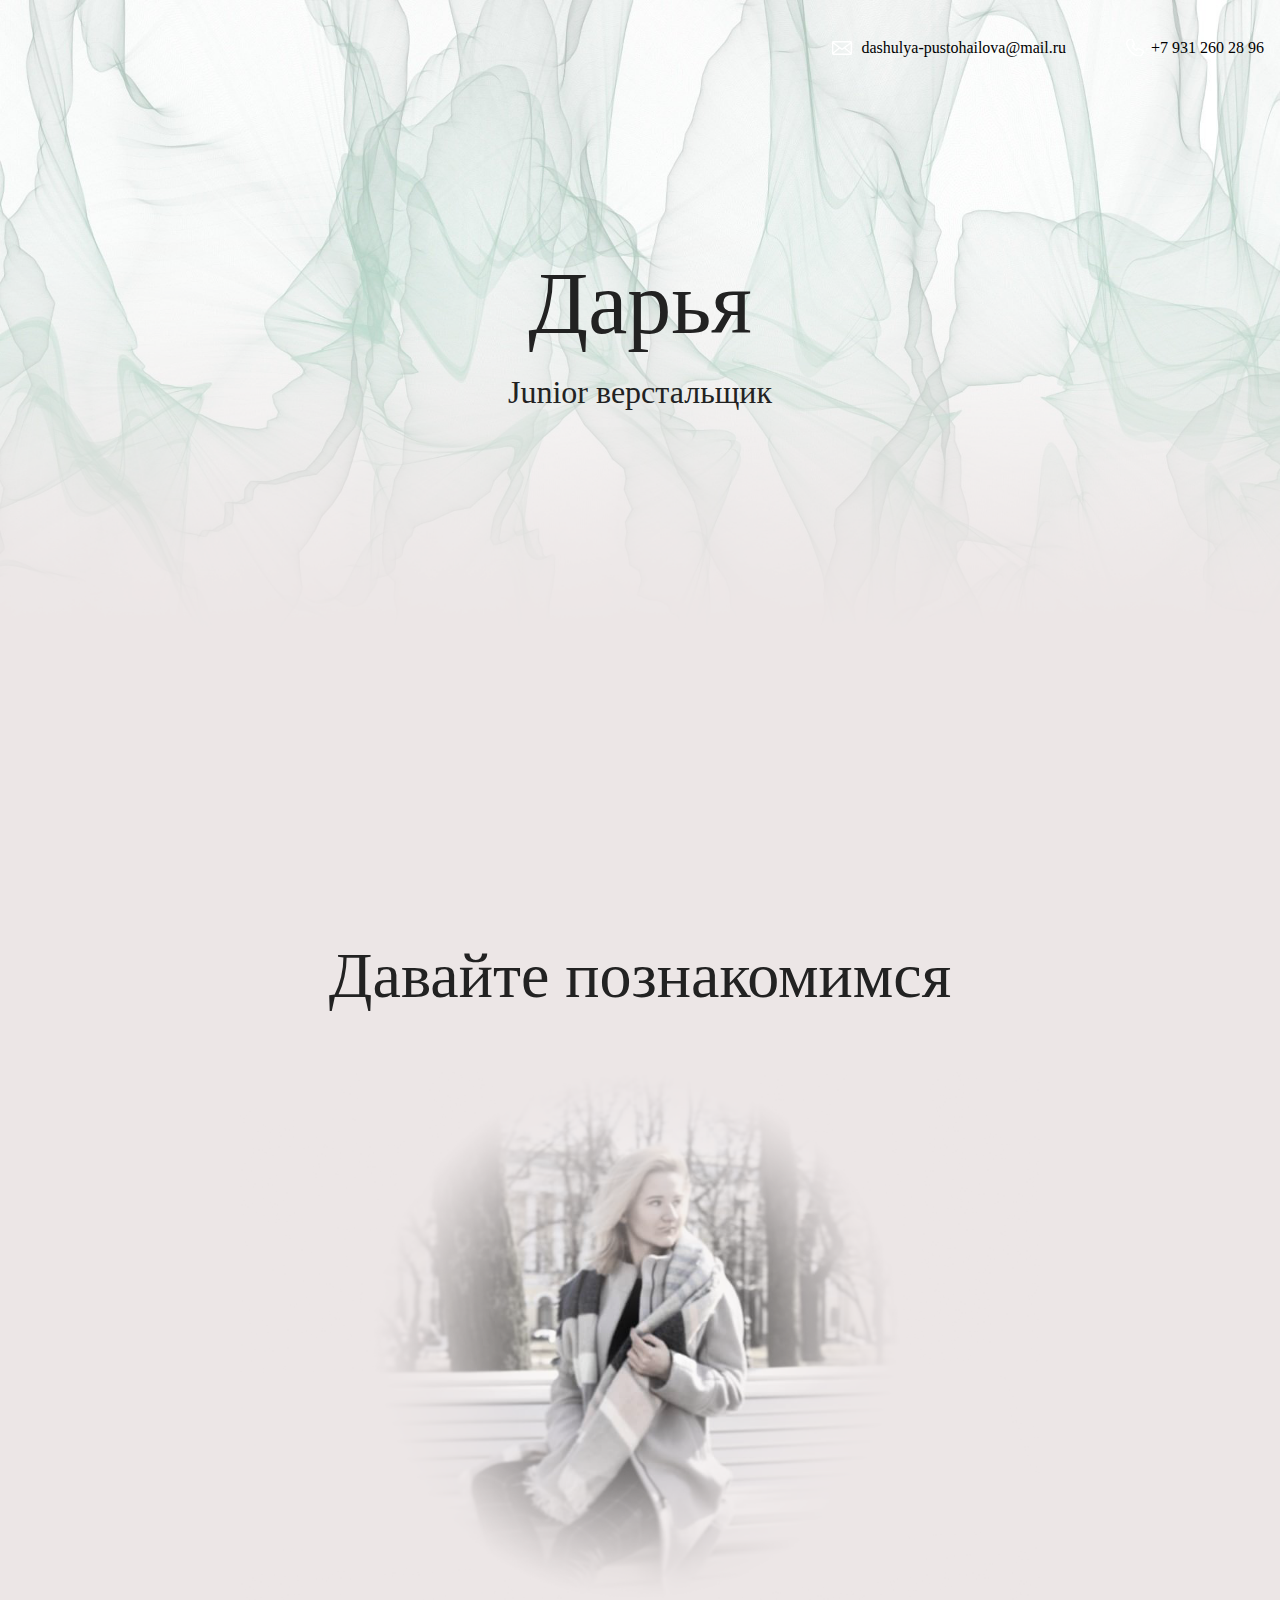
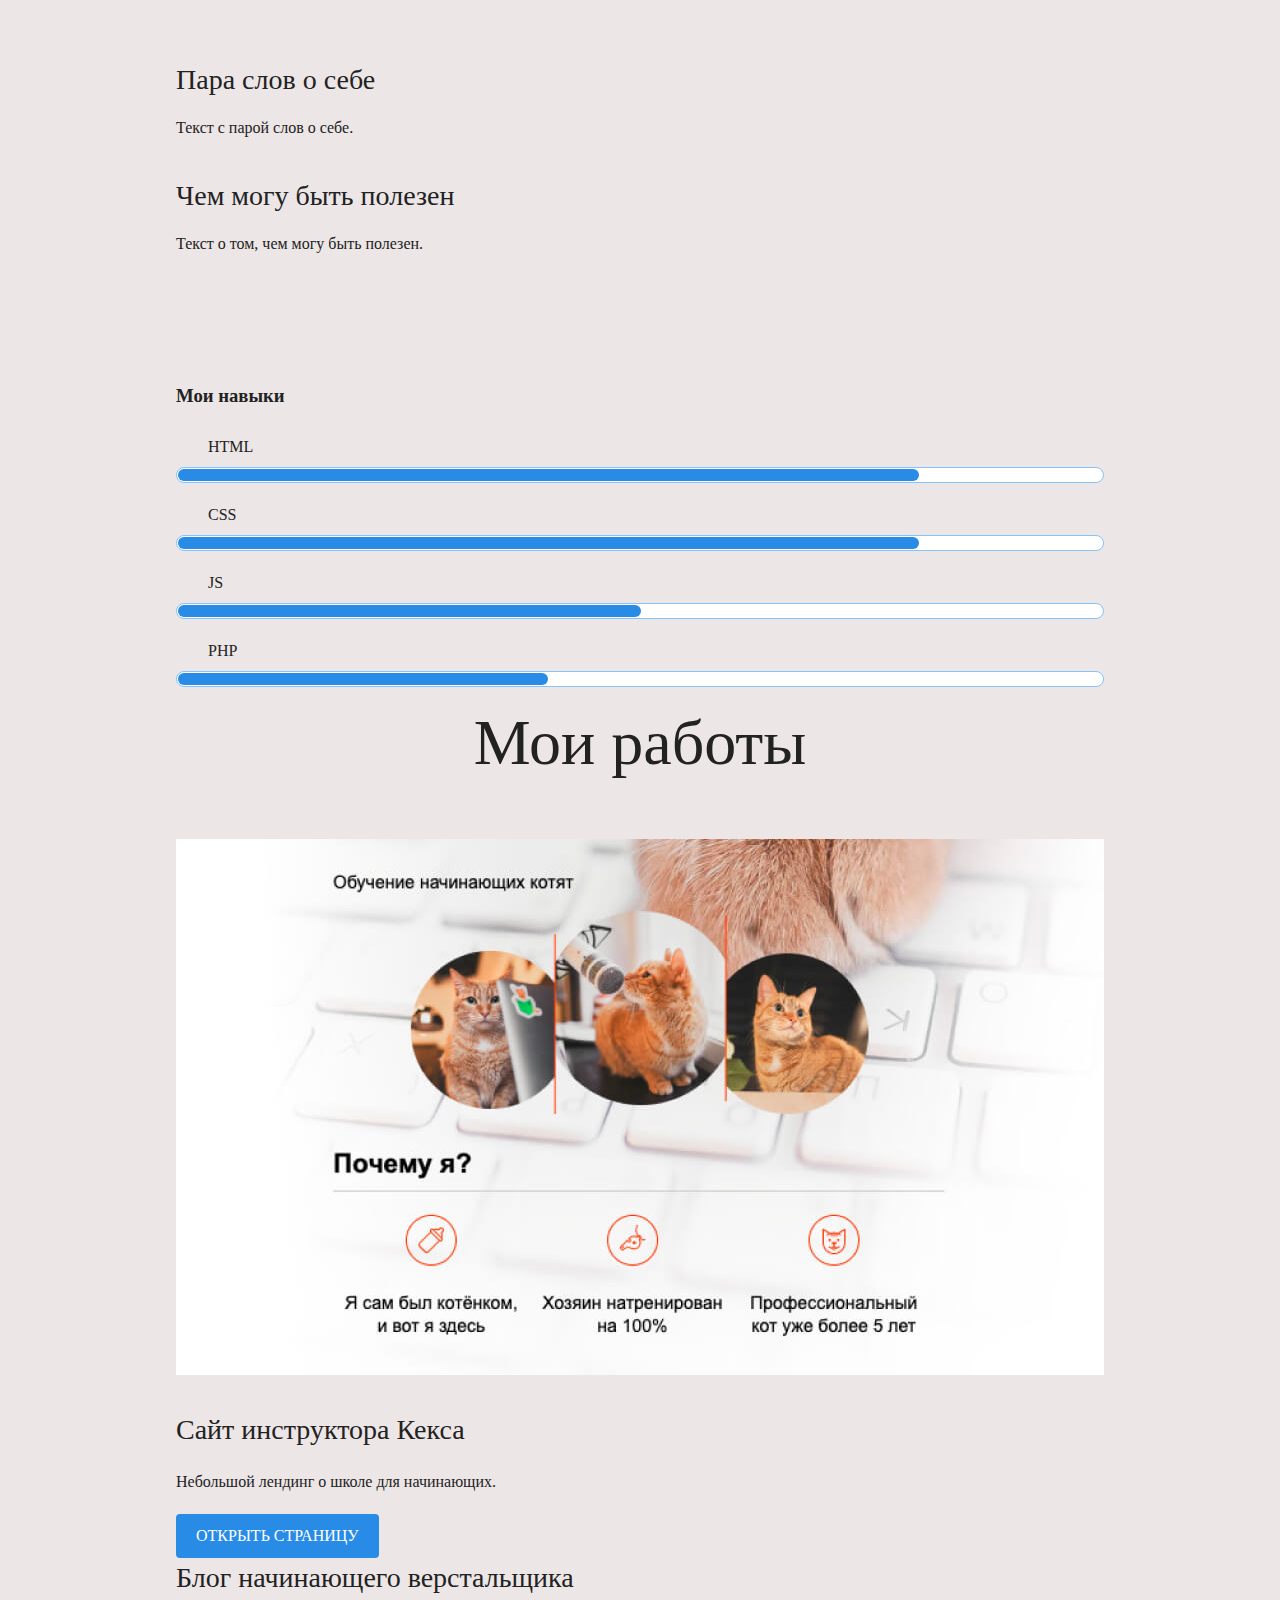
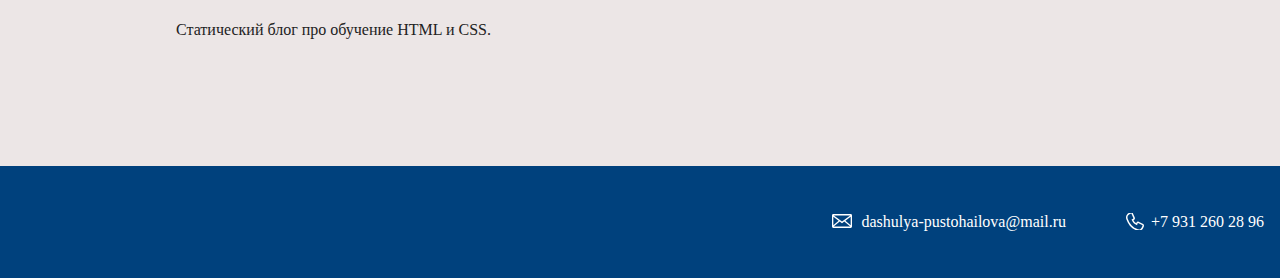
<file: index.html>
<!DOCTYPE html>
<html lang="ru">
  <head>
    <meta charset="UTF-8">
    <link rel="stylesheet" href="style.css">
    <title>Портфолио Junior верстальщика</title>
    <link href="https://fonts.googleapis.com/css?family=Montserrat:400,500,700|Old+Standard+TT&display=swap&subset=cyrillic" rel="stylesheet">
  </head>

  <body>
    <header class="page-header">
      <div class="container">
        <a class="footer-email" href="mailto:dashulya-pustohailova@mail.ru">dashulya-pustohailova@mail.ru</a>
        <a class="footer-phone" href="tel:+79312602896">+7 931 260 28 96</a>
      </div>
    </header>

    <section class="hero-image">
      <div class="container">
        <h1 class="heading">Дарья</h1>
        <p>Junior верстальщик</p>
      </div>
    </section>

    <section class="intro">
      <h2 class="subheading">Давайте познакомимся</h2>
      <figure class="user-image">

        <img src="img/files/IMG_20180407_234424_609.png"  width="800"  alt="Фотография Дарьи">
      </figure>
      <div class="container">
        <h3>Пара слов о себе</h3>
        <p>Текст с парой слов о себе.</p>
      </div>
      <div class="container">
        <h3>Чем могу быть полезен</h3>
        <p>Текст о том, чем могу быть полезен.</p>
      </div>
    </section>

    <div class="container skills">
      <h3>Мои навыки</h3>
      <dl class="skills-list">
        <dt>HTML</dt>
        <dd class="level"><div style="width: 80%;">80%</div></dd>
        <dt >CSS</dt>
        <dd class="level"><div style="width: 80%;">80%</div></dd>
        <dt >JS</dt>
        <dd class="level"><div style="width: 50%;">50%</div></dd>
        <dt >PHP</dt>
        <dd class="level"><div style="width: 40%;">40%</div></dd>
      </dl>
    </div>
    <section class="portfolio">
      <div class="container">
      <h2 class="subheading">Мои работы</h2>
        <figure class="project-image">
          <img src="img/files/project.jpg" width="928" height="536" alt="Cайт инструктора Кекса">
        </figure>
      <h3>Сайт инструктора Кекса</h3>
      <p>Небольшой лендинг о школе для начинающих.</p>
        <a class="button" href="source/project/index.html">Открыть страницу</a>
      <h3>Блог начинающего верстальщика</h3>
      <p>Статический блог про обучение HTML и CSS.</p>
      </div>
    </section>

    <footer class="page-footer">
      <div class="container">
        <a class="footer-email" href="mailto:dashulya-pustohailova@mail.ru">dashulya-pustohailova@mail.ru</a>
        <a  class="footer-phone" href="tel:+79312602896">+7 931 260 28 96</a>
      </div>
    </footer>
  </body>
</html>
</file>
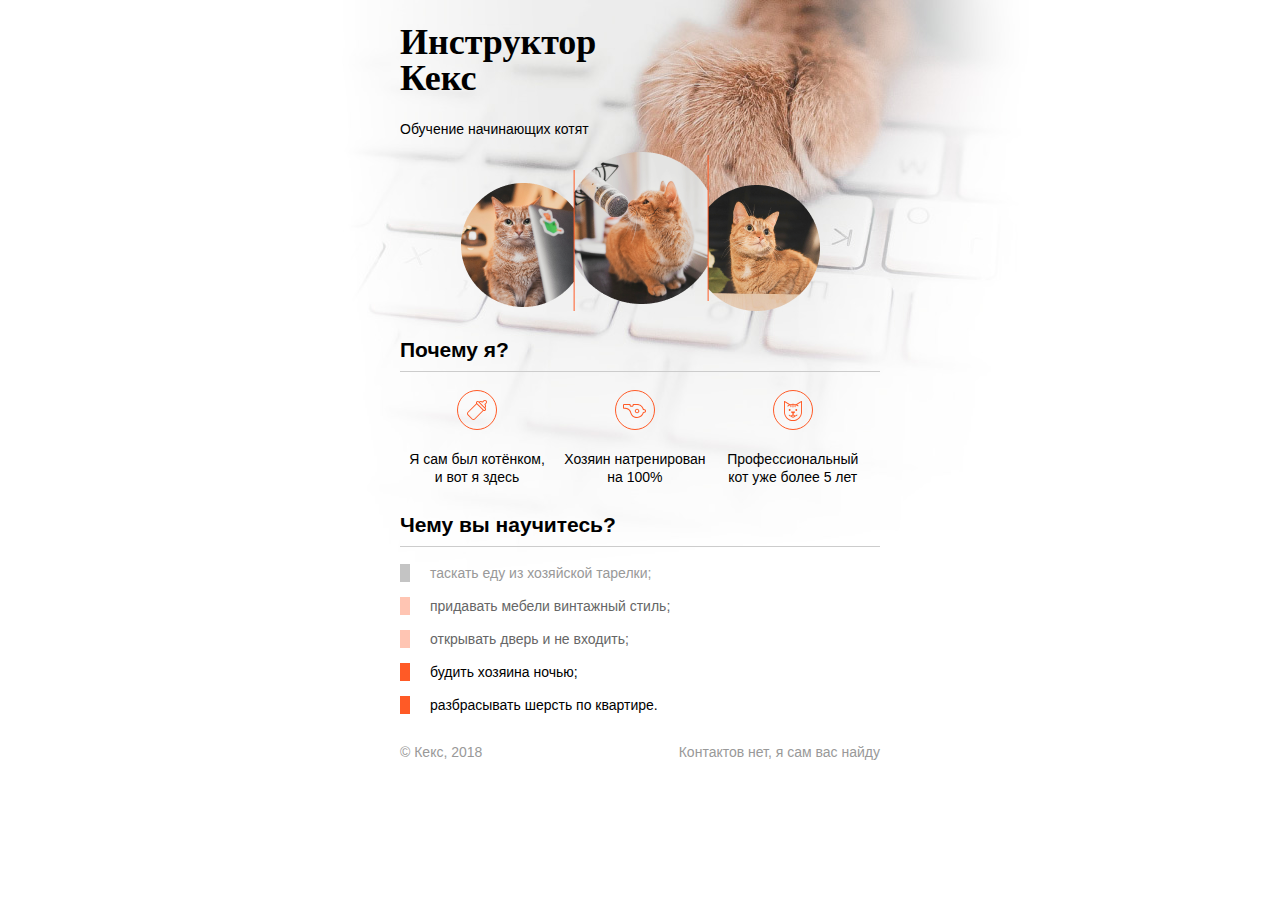
<file: source/project/index.html>
<!DOCTYPE html>
<html lang="ru">
  <head>
    <meta charset="utf-8">
    <title>Инструктор Кекс</title>
    <link rel="stylesheet" href="style.css">
  </head>
  <body>
    <div class="container">
      <header class="site-header">
        <h1>Инструктор Кекс</h1>
        <p>Обучение начинающих котят</p>
        <img src="../../img/img/keks.png">
      </header>

      <section class="features">
        <h2>Почему я?</h2>
        <p class="feature-kitten">Я сам был котёнком, и вот я здесь</p>
        <p class="feature-train">Хозяин натренирован на 100%</p>
        <p class="feature-cat">Профессиональный кот уже более 5 лет</p>
      </section>

      <section class="skills">
        <h2>Чему вы научитесь?</h2>
        <ul class="skills-list">
          <li class="skills-item">таскать еду из хозяйской тарелки;</li>
          <li class="skills-item standart">придавать мебели винтажный стиль;</li>
          <li class="skills-item standart">открывать дверь и не входить;</li>
          <li class="skills-item vip">будить хозяина ночью;</li>
          <li class="skills-item vip">разбрасывать шерсть по квартире.</li>
        </ul>
      </section>

      <footer class="site-footer">
        <p>© Кекс, 2018</p>
        <p>Контактов нет, я сам вас найду</p>
      </footer>
    </div>
  </body>
</html>
</file>
<file: style.css>
body {
  margin: 0;
  min-width: 960px;
  font-family: "Snell Roundhand", cursive;//"Montserrat", "Helvetica", "Arial", sans-serif;
  font-size: 16px;
  line-height: 32px;
  color: #222222;
  background-color: #ece6e6;
  background-image: url("img/img/my1.png");
  background-repeat: no-repeat;
  background-position: top center;
  background-size: 100%;
}
.container {
  max-width: 928px;
  margin: 0 auto;
  padding: 0 16px;
}

.page-header {
  margin: 0 0 160px;
  padding: 32px 0 32px;
}

.page-header .container,
.page-footer .container {
  max-width: 1408px;
  text-align: right;
}

.page-header a {
  margin-left: 56px;
  color: black;
  text-decoration: none;
  background-repeat: no-repeat;
  background-position: left;
}

.header-email {
  padding-left: 30px;
  background-image: url("img/img/icon-email-header.svg");
}

.header-phone {
  padding-left: 25px;
  background-image: url("img/img/icon-phone-header.svg");
}

.hero-image {
  margin-bottom: 520px;
}

.hero-image .container {
  max-width: 1408px;
  text-align: center;
}

.heading {
  margin: 0 0 16px;
  font-family: "Old Standard TT", "Times", "Times New Roman", serif;
  font-size: 88px;
  line-height: 96px;
  font-weight: 400;
}

.hero-image p {
  margin: 0;
  font-size: 32px;
  line-height: 48px;
}

.intro {
  margin: 0 0 120px;
}

.subheading {
  margin: 0 0 56px;
  font-family: "Old Standard TT", "Times", "Times New Roman", serif;
  font-size: 64px;
  line-height: 80px;
  font-weight: 400;
  text-align: center;
}

.user-image {
  margin: 0 0 32px;
  text-align: center;
}

.intro h3,
.portfolio h3 {
  margin: 0 0 12px;
  font-size: 28px;
  line-height: 40px;
  font-weight: 500;
}

.intro p {
  margin: 0 0 32px;
}

.skills-list {
  margin: 0;
  padding: 0;
}

.skills-list dt {
  padding-left: 32px;
  background-repeat: no-repeat;
  background-position: left;
}

.skill-html {
  background-image: url("img/img/icon-html.svg");
}

.skill-css {
  background-image: url("img/img/icon-css.svg");
}

.level {
  margin: 4px 0 16px;
  padding: 0;
  height: 14px;
  font-size: 0;
  background-color: #ffffff;
  border: 1px solid #86c3fa;
  border-radius: 8px;
}

.level div {
  margin: 1px;
  height: 12px;
  background-color: #288be6;
  border-radius: 6px;
}

.portfolio {
  margin: 0 0 120px;
}

.projects {
  margin: 0;
  padding: 0;
  list-style: none;
}

.projects li {
  margin: 0 0 80px;
}

.project-image {
  margin: 0 0 24px;
  text-align: center;
}

.projects p {
  margin: 0 0 24px;
}

.button {
  padding: 6px 20px;
  display: inline-block;
  vertical-align: baseline;
  text-decoration: none;
  text-transform: uppercase;
  border-radius: 4px;
  background-color: #288be6;
  color: #ffffff;
}

.page-footer {
  padding: 40px 0;
  background-color: #00417d;
  color: #ffffff;
}

.page-footer a {
  margin-left: 56px;
  color: inherit;
  text-decoration: none;
  background-repeat: no-repeat;
  background-position: left;
}

.footer-email {
  padding-left: 30px;
  background-image: url("img/img/icon-email-footer.svg");
}

.footer-phone {
  padding-left: 25px;
  background-image: url("img/img/icon-phone-footer.svg");
}
</file>
<file: source/project/style.css>
body {
  padding: 0;
  font-family: "Arial", sans-serif;
  font-size: 14px;
  line-height: 18px;
  color: #000000;
  background: #ffffff url("../../img/img/keks-background.jpg") no-repeat 50% 0;
}

h1 {
  width: 260px;
  font-family: "Georgia", serif;
  font-size: 36px;
  line-height: 36px;
}

h2 {
  padding-bottom: 12px;
  border-bottom: 1px solid #cccccc;
}

.site-header {
  margin-bottom: 30px;
}

.skills-item {
  margin-bottom: 15px;
  padding-left: 20px;
  border-left: 10px solid #c4c4c4;
  color: #999999;
}

.standart {
  border-color: #ffc5b3;
  color: #666666;
}

/* Добавьте правило ниже */

.vip {
  border-color: #ff5a26;
  color: #000000;
}

.container {
  width: 480px;
  margin: 0 auto;
}

.site-header img {
  display: block;
  margin: 0 auto;
}

.features {
  margin-bottom: 30px;
}

.features p {
  display: inline-block;
  vertical-align: top;
  width: 30%;
  margin: 0 5px;
  text-align: center;
  background-repeat: no-repeat;
  background-position: center top;
}

.feature-kitten {
  padding-top: 60px;
  background-image: url("../../img/img/bottle.svg");
}

.feature-cat {
  padding-top: 60px;
  background-image: url("../../img/img/cat.svg");
}

.feature-train {
  padding-top: 60px;
  background-image: url("../../img/img/whistle.svg");
}

.skills-list {
  padding: 0;
  list-style: none;
}

.site-footer {
  display: flex;
  justify-content: space-between;
  color: #999999;
}
</file>
